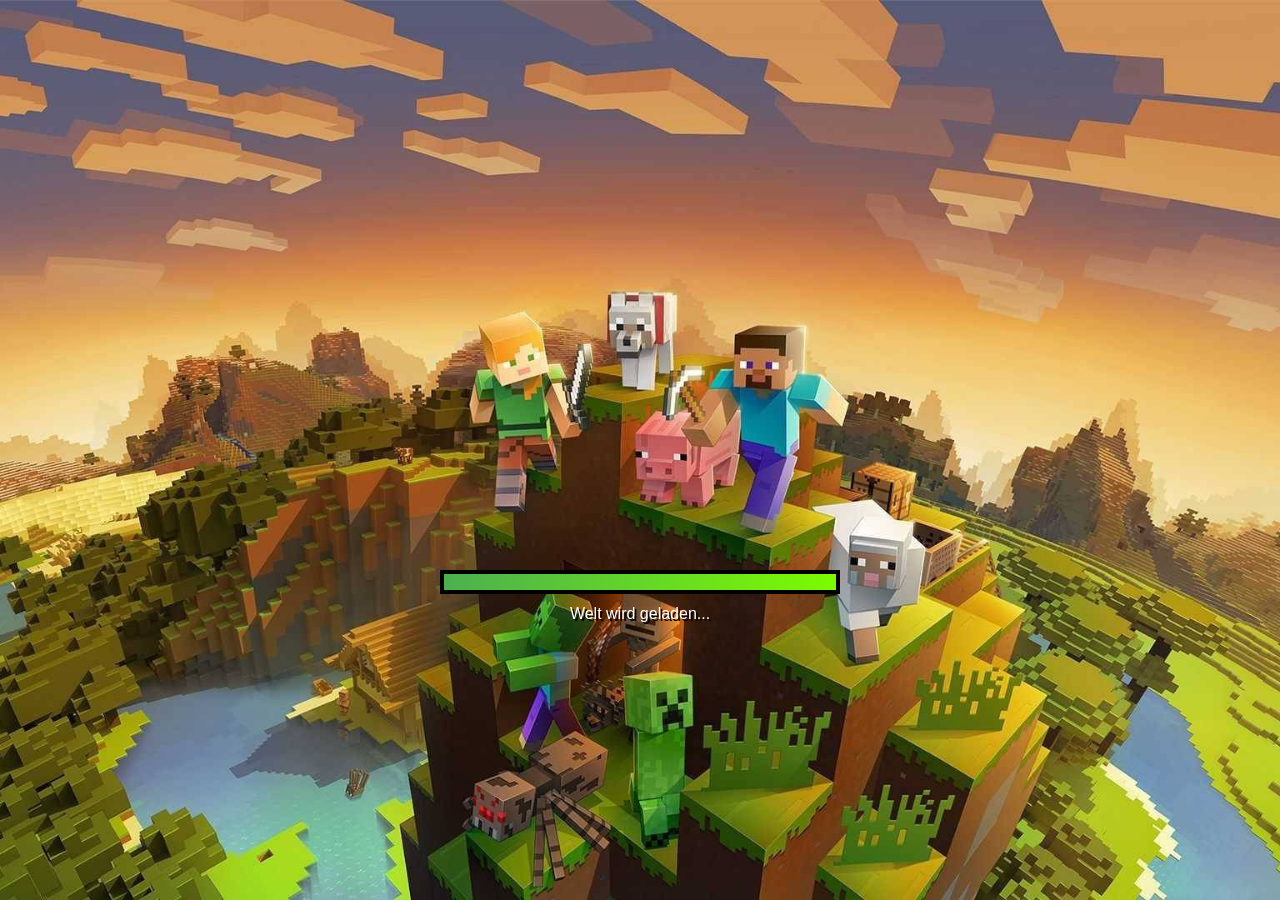
<file: index.html>
<!DOCTYPE html>
<html lang="de">
<head>
    <meta charset="UTF-8">
    <title>MergeCraft</title>

    <link rel="icon" type="image/png" href="images/favicon.png">

    <style>
        * {
            margin: 0;
            padding: 0;
            box-sizing: border-box;
        }

        html, body {
            width: 100%;
            height: 100%;
            overflow: hidden; /* Seite fixieren */
            font-family: Arial, sans-serif;
        }

        body {
            /* HINTERGRUNDBILD HIER EINFÜGEN */
            background-image: url("images/Hintergrund.png");
            background-size: cover;
            background-position: center;
            background-repeat: no-repeat;
        }

        .game-container {
            position: absolute;
            top: 50%;
            left: 50%;
            transform: translate(-50%, -50%);
            width: 900px;
            height: 500px;
            image-rendering: pixelated;
        }

        /* LADEBALKEN */
        .loading-container {
            position: absolute;
            top: calc(50% + 120px);
            left: 50%;
            transform: translateX(-50%);
            width: 400px;
            height: 24px;
            background: #2b2b2b;
            border: 4px solid #000;
        }

        .loading-bar {
            height: 100%;
            width: 0%;
            background: linear-gradient(to right, #4CAF50, #7CFC00);
            animation: fakeLoad 5s linear forwards; /* WICHTIG: forwards */
        }

        @keyframes fakeLoad {
            from { width: 0%; }
            to { width: 100%; }
        }

        .loading-text {
            position: absolute;
            top: calc(50% + 155px);
            left: 50%;
            transform: translateX(-50%);
            color: white;
            font-size: 16px;
            text-shadow: 2px 2px 0 #000;
        }
    </style>
</head>

<body>

    <div class="game-container">
        <!-- Hier kommt später dein Spiel rein -->
    </div>

    <div class="loading-container">
        <div class="loading-bar" id="loadingBar"></div>
    </div>

    <div class="loading-text">
        Welt wird geladen...
    </div>

    <script>
        // Weiterleitung nach Abschluss des Ladebalkens
        const loadTime = 5000; // muss zur Animation passen (5s)

        setTimeout(() => {
            window.location.href = "game.html";
        }, loadTime);
    </script>

</body>
</html>
</file>
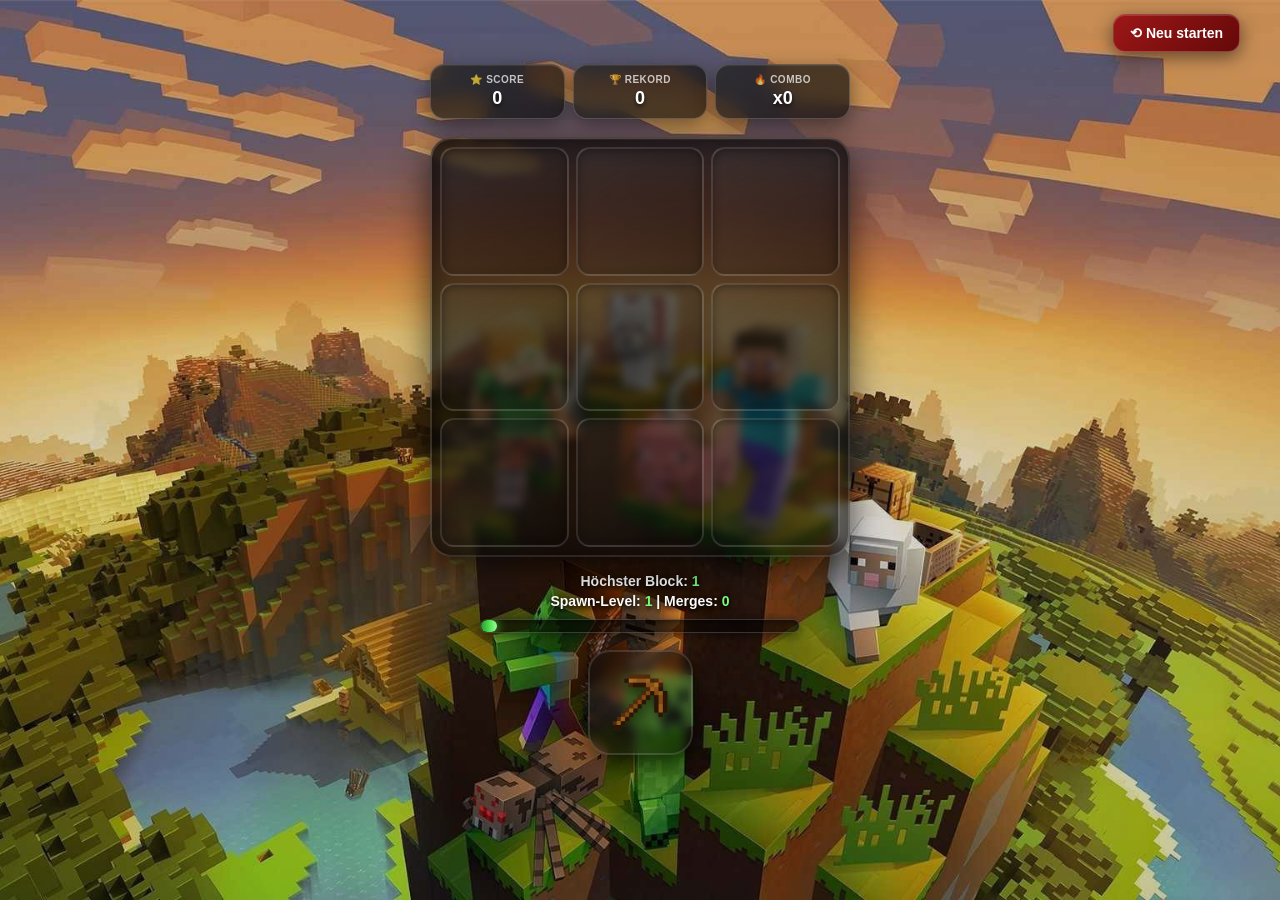
<file: game.html>
<!DOCTYPE html>
<html lang="de">
<head>
<meta charset="UTF-8">
<meta name="viewport" content="width=device-width, initial-scale=1.0, maximum-scale=1.0, user-scalable=no">

<title>MergeCraft</title>

<link rel="icon" type="image/png" href="images/favicon.png">

<link rel="stylesheet" href="css/style.css">

</head>


<body>


<!-- =========================================================
     HUD
========================================================= -->

<div id="hud">

    <div class="hudBox">
        <span class="hudTitle">⭐ SCORE</span>
        <span id="scoreDisplay" class="hudValue">0</span>
    </div>

    <div class="hudBox">
        <span class="hudTitle">🏆 REKORD</span>
        <span id="bestDisplay" class="hudValue">0</span>
    </div>

    <div class="hudBox">
        <span class="hudTitle">🔥 COMBO</span>
        <span id="comboDisplay" class="hudValue">x0</span>
    </div>

</div>


<button id="resetGame">⟲ Neu starten</button>


<!-- =========================================================
     SPIEL
========================================================= -->

<div id="game">

    <div class="cell"></div>
    <div class="cell"></div>
    <div class="cell"></div>

    <div class="cell"></div>
    <div class="cell"></div>
    <div class="cell"></div>

    <div class="cell"></div>
    <div class="cell"></div>
    <div class="cell"></div>

</div>


<!-- =========================================================
     LEVEL
========================================================= -->

<div id="levelDisplay">
    Höchster Block: <b>1</b><br>
    Spawn-Level: <b>1</b> |
    Merges: <b>0</b>
</div>

<div id="progressContainer">
    <div id="progressBar"></div>
</div>


<!-- =========================================================
     SPITZHACKE
========================================================= -->

<div id="pickaxeWrapper">
    <img id="pickaxe" src="images/Spitzhacke.png" alt="Spitzhacke">
</div>


<div id="floatingText"></div>


<!-- =========================================================
     ENDE POPUP
========================================================= -->

<div id="popup" class="overlay">

    <div class="popupBox">

        <div class="popupTitle">
            🎉 BEDROCK ERREICHT! 🎉
        </div>

        <div class="popupInfo">

            Du hast das maximale Level erreicht!<br><br>

            ⭐ Score:
            <b id="finalScore">0</b><br>

            🏆 Rekord:
            <b id="finalBest">0</b>

        </div>

        <button id="restartButton" class="popupButton greenButton">
            Neu starten
        </button>

    </div>

</div>


<!-- =========================================================
     GAME OVER
========================================================= -->

<div id="gameOver" class="overlay">

    <div class="popupBox">

        <div class="popupTitle">
            💀 Keine Züge mehr!
        </div>

        <div class="popupInfo">

            Dein Spielfeld ist voll.<br><br>

            ⭐ Score:
            <b id="gameOverScore">0</b><br>

            🏆 Rekord:
            <b id="gameOverBest">0</b>

        </div>

        <button id="gameOverRestart" class="popupButton greenButton">
            Neu starten
        </button>

    </div>

</div>


<!-- =========================================================
     RESET BESTÄTIGUNG
========================================================= -->

<div id="confirmReset" class="overlay">

    <div class="popupBox">

        <div class="popupTitle">
            ⚠️ Wirklich neu starten?
        </div>

        <div class="popupInfo">
            Dein aktueller Spielstand geht verloren.
        </div>

        <div class="confirmButtons">

            <button id="confirmYes"
                    class="popupButton redButton">
                Ja
            </button>

            <button id="confirmNo"
                    class="popupButton greenButton">
                Nein
            </button>

        </div>

    </div>

</div>

<script src="js/script.js"></script>

</body>
</html>
</file>
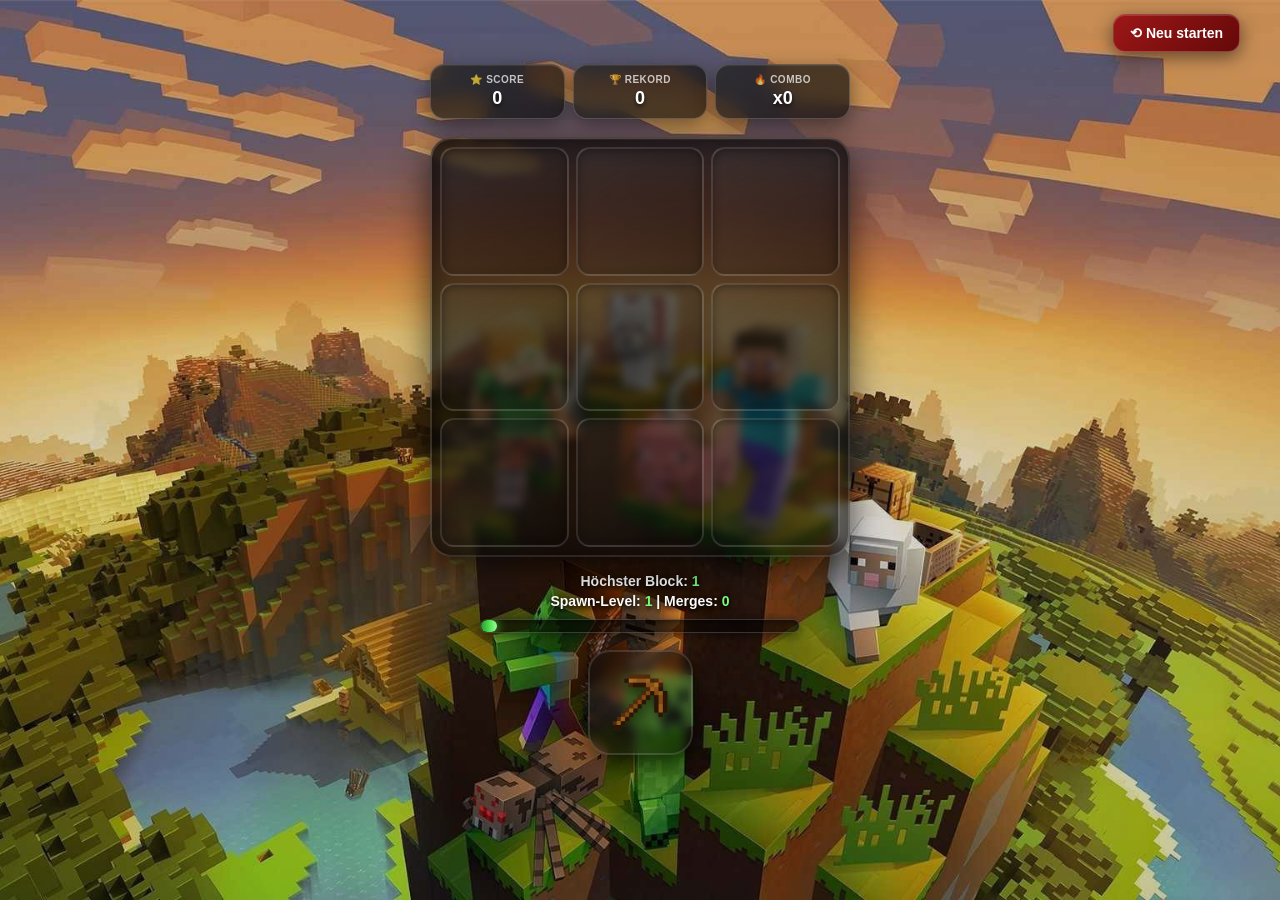
<file: minecraft.html>
<!DOCTYPE html>
<html lang="de">
<head>
<meta charset="UTF-8">
<meta name="viewport" content="width=device-width, initial-scale=1.0, maximum-scale=1.0, user-scalable=no">

<title>MergeCraft</title>

<link rel="icon" type="image/png" href="images/favicon.png">

<style>

/* =========================================================
   RESET / BASIS
========================================================= */

* {
    box-sizing: border-box;
    -webkit-tap-highlight-color: transparent;
}

html,
body {
    width: 100%;
    height: 100%;
    margin: 0;
    padding: 0;
}

body {
    overflow: hidden;
    background:
        linear-gradient(
            rgba(0, 0, 0, .05),
            rgba(0, 0, 0, .20)
        ),
        url("images/Hintergrund.png") center center / cover no-repeat fixed;

    user-select: none;
    -webkit-user-select: none;
    touch-action: none;

    font-family:
        Arial,
        Helvetica,
        sans-serif;

    color: white;

    padding: 50px 20px;
}


/* =========================================================
   HAUPT-LAYOUT
========================================================= */

body {
    display: flex;
    flex-direction: column;
    align-items: center;
}


/* =========================================================
   HUD
========================================================= */

#hud {
    width: min(94vw, 420px);

    margin: 14px auto 0;

    display: grid;
    grid-template-columns: repeat(3, 1fr);

    gap: 8px;

    position: relative;
    z-index: 10;
}

.hudBox {
    min-width: 0;

    padding: 9px 5px;

    text-align: center;

    background:
        linear-gradient(
            145deg,
            rgba(35, 35, 35, .78),
            rgba(0, 0, 0, .62)
        );

    border: 1px solid rgba(255,255,255,.18);

    border-radius: 14px;

    box-shadow:
        0 6px 20px rgba(0,0,0,.45),
        inset 0 1px 0 rgba(255,255,255,.08);

    backdrop-filter: blur(8px);
    -webkit-backdrop-filter: blur(8px);
}

.hudTitle {
    display: block;

    margin-bottom: 3px;

    font-size: 10px;
    font-weight: bold;

    letter-spacing: .5px;

    opacity: .72;
}

.hudValue {
    display: block;

    font-size: 18px;
    font-weight: 900;

    color: #fff;

    text-shadow:
        0 2px 5px #000,
        0 0 10px rgba(255,255,255,.15);
}


/* =========================================================
   RESET BUTTON
========================================================= */

#resetGame {
    position: fixed;

    top: 14px;
    right: max(14px, calc(50% - 600px));

    padding: 10px 16px;

    color: white;

    background:
        linear-gradient(
            135deg,
            #9d1717,
            #650909
        );

    border: 1px solid rgba(255,255,255,.2);
    border-radius: 12px;

    font-size: 14px;
    font-weight: bold;

    cursor: pointer;

    box-shadow:
        0 5px 18px rgba(0,0,0,.5),
        inset 0 1px 0 rgba(255,255,255,.15);

    transition:
        transform .15s ease,
        filter .15s ease;

    z-index: 1000;
}

#resetGame:hover {
    transform: translateY(-2px);
    filter: brightness(1.15);
}

#resetGame:active {
    transform: scale(.95);
}


/* =========================================================
   SPIELFELD
========================================================= */

#game {
    /*
       Das Spielfeld bekommt eine feste maximale Breite,
       bleibt aber immer exakt zentriert.
    */

    width: min(94vw, 420px);
    aspect-ratio: 1 / 1;

    margin: 18px auto 10px;

    padding: 8px;

    display: grid;

    grid-template-columns: repeat(3, 1fr);
    grid-template-rows: repeat(3, 1fr);

    gap: 7px;

    /*
       Dunkler Rahmen um das komplette Spielfeld
    */

    background:
        linear-gradient(
            145deg,
            rgba(0,0,0,.68),
            rgba(15,15,15,.5)
        );

    border: 2px solid rgba(255,255,255,.12);
    border-radius: 22px;

    box-shadow:
        0 12px 35px rgba(0,0,0,.65),
        inset 0 0 25px rgba(0,0,0,.45),
        inset 0 1px 0 rgba(255,255,255,.08);

    backdrop-filter: blur(5px);
    -webkit-backdrop-filter: blur(5px);

    position: relative;
}


/* =========================================================
   ZELLEN
========================================================= */

.cell {
    width: 100%;
    height: 100%;

    position: relative;

    background:
        linear-gradient(
            145deg,
            rgba(255,255,255,.055),
            rgba(0,0,0,.25)
        );

    border: 2px solid rgba(255,255,255,.12);

    border-radius: 14px;

    box-shadow:
        inset 0 2px 8px rgba(0,0,0,.35),
        inset 0 -2px 5px rgba(255,255,255,.025);

    transition:
        border-color .15s ease,
        box-shadow .15s ease,
        background .15s ease,
        transform .15s ease;
}


/* =========================================================
   DROP TARGET
========================================================= */

.cell.drop-target {
    border-color: #55ff55;

    background:
        linear-gradient(
            145deg,
            rgba(80,255,80,.18),
            rgba(30,160,30,.12)
        );

    box-shadow:
        0 0 18px rgba(80,255,80,.75),
        inset 0 0 18px rgba(80,255,80,.18);
}


/* =========================================================
   MERGE TARGET
========================================================= */

.cell.merge-target {
    border-color: #ffd700;

    background:
        linear-gradient(
            145deg,
            rgba(255,215,0,.2),
            rgba(180,120,0,.12)
        );

    box-shadow:
        0 0 22px rgba(255,215,0,.85),
        inset 0 0 18px rgba(255,215,0,.2);

    transform: scale(.98);
}


/* =========================================================
   BLÖCKE
========================================================= */

.block {
    position: absolute;

    width: 88%;
    height: 88%;

    left: 6%;
    top: 6%;

    border-radius: 11px;

    background-size: cover;
    background-position: center;

    cursor: grab;

    box-shadow:
        inset 0 0 10px rgba(255,255,255,.16),
        inset 0 -5px 10px rgba(0,0,0,.18),
        0 5px 12px rgba(0,0,0,.4);

    transition:
        filter .15s ease,
        transform .15s ease,
        box-shadow .15s ease;
}

.block:hover {
    filter: brightness(1.1);

    box-shadow:
        inset 0 0 10px rgba(255,255,255,.2),
        0 6px 15px rgba(0,0,0,.5);
}

.block:active {
    cursor: grabbing;
}


/* =========================================================
   MERGE ANIMATION
========================================================= */

.merge-animation {
    animation:
        mergePop .4s cubic-bezier(.2,1.5,.4,1);
}

@keyframes mergePop {

    0% {
        transform: scale(.45);
        filter: brightness(2.5);
    }

    45% {
        transform: scale(1.2);
        filter: brightness(1.7);
    }

    75% {
        transform: scale(.96);
    }

    100% {
        transform: scale(1);
        filter: brightness(1);
    }
}


/* =========================================================
   LEVEL DISPLAY
========================================================= */

#levelDisplay {
    width: min(94vw, 420px);

    margin: 4px auto 0;

    text-align: center;

    color: white;

    font-size: 14px;
    font-weight: bold;

    line-height: 1.45;

    text-shadow:
        0 2px 5px #000,
        0 0 10px rgba(0,0,0,.8);
}

#levelDisplay b {
    color: #7dff7d;
}


/* =========================================================
   PROGRESS BAR
========================================================= */

#progressContainer {
    width: min(78vw, 320px);
    height: 14px;

    margin: 7px auto;

    overflow: hidden;

    background:
        rgba(0,0,0,.6);

    border: 1px solid rgba(255,255,255,.18);

    border-radius: 999px;

    box-shadow:
        0 3px 12px rgba(0,0,0,.55),
        inset 0 2px 5px rgba(0,0,0,.4);
}

#progressBar {
    width: 5%;
    height: 100%;

    border-radius: inherit;

    background:
        linear-gradient(
            90deg,
            #249d35,
            #4edc4e,
            #9aff9a
        );

    box-shadow:
        0 0 12px rgba(85,255,85,.8);

    transition:
        width .35s cubic-bezier(.2,.8,.2,1);
}


/* =========================================================
   SPITZHACKE
========================================================= */

#pickaxeWrapper {
    width: 105px;
    height: 105px;

    margin: 8px auto 0;

    display: flex;
    align-items: center;
    justify-content: center;

    background:
        radial-gradient(
            circle,
            rgba(255,255,255,.07),
            rgba(0,0,0,.55)
        );

    border: 2px solid rgba(255,255,255,.14);

    border-radius: 22px;

    box-shadow:
        0 8px 25px rgba(0,0,0,.6),
        inset 0 0 20px rgba(255,255,255,.035);

    backdrop-filter: blur(5px);
    -webkit-backdrop-filter: blur(5px);

    z-index: 20;
}

#pickaxe {
    width: 78px;

    cursor: pointer;

    filter:
        drop-shadow(0 5px 6px rgba(0,0,0,.5));

    transition:
        transform .15s ease,
        filter .15s ease;
}

#pickaxe:hover {
    transform: scale(1.08);

    filter:
        drop-shadow(0 5px 8px rgba(0,0,0,.65))
        brightness(1.1);
}

#pickaxe:active {
    transform: scale(.94);
}


/* =========================================================
   PICKAXE HIT
========================================================= */

#pickaxe.hit {
    animation: pickaxeHit .25s ease;
}

@keyframes pickaxeHit {

    0% {
        transform: rotate(0) scale(1);
    }

    35% {
        transform: rotate(-28deg) scale(1.16);
    }

    70% {
        transform: rotate(12deg) scale(1.05);
    }

    100% {
        transform: rotate(0) scale(1);
    }
}


/* =========================================================
   FLOATING TEXT
========================================================= */

#floatingText {
    position: fixed;

    left: 50%;
    top: 42%;

    transform:
        translate(-50%, -50%);

    pointer-events: none;

    font-size: clamp(22px, 7vw, 32px);
    font-weight: 900;

    color: white;

    text-align: center;

    white-space: nowrap;

    text-shadow:
        0 2px 4px #000,
        0 0 12px #000,
        0 0 22px rgba(255,255,255,.2);

    opacity: 0;

    z-index: 5000;
}

#floatingText.show {
    animation:
        floatingText .8s ease forwards;
}

@keyframes floatingText {

    0% {
        opacity: 0;

        transform:
            translate(-50%, -30%)
            scale(.7);
    }

    20% {
        opacity: 1;
    }

    100% {
        opacity: 0;

        transform:
            translate(-50%, -100%)
            scale(1.15);
    }
}


/* =========================================================
   POPUPS / OVERLAYS
========================================================= */

.overlay {
    position: fixed;

    inset: 0;

    display: none;

    align-items: center;
    justify-content: center;

    padding: 20px;

    background:
        rgba(0,0,0,.65);

    backdrop-filter: blur(12px);
    -webkit-backdrop-filter: blur(12px);

    z-index: 999999;
}

.popupBox {
    width: min(92vw, 440px);

    padding: 34px 25px;

    background:
        linear-gradient(
            145deg,
            rgba(40,40,40,.94),
            rgba(15,15,15,.92)
        );

    border: 1px solid rgba(255,255,255,.14);

    border-radius: 25px;

    text-align: center;

    color: white;

    box-shadow:
        0 20px 60px rgba(0,0,0,.8),
        inset 0 1px 0 rgba(255,255,255,.08);

    animation:
        popupIn .4s cubic-bezier(.14,.83,.39,1.19);
}

@keyframes popupIn {

    from {
        opacity: 0;
        transform: scale(.75);
    }

    to {
        opacity: 1;
        transform: scale(1);
    }
}

.popupTitle {
    margin-bottom: 15px;

    font-size: clamp(24px, 7vw, 32px);
    font-weight: 900;

    text-shadow:
        0 3px 8px #000;
}

.popupInfo {
    margin-bottom: 25px;

    font-size: 17px;

    line-height: 1.7;
}

.popupButton {
    min-width: 130px;

    padding: 13px 25px;

    border: 1px solid rgba(255,255,255,.15);
    border-radius: 14px;

    color: white;

    font-size: 18px;
    font-weight: bold;

    cursor: pointer;

    box-shadow:
        0 6px 18px rgba(0,0,0,.5),
        inset 0 1px 0 rgba(255,255,255,.12);

    transition:
        transform .15s ease,
        filter .15s ease;
}

.popupButton:hover {
    transform: translateY(-2px);
    filter: brightness(1.1);
}

.popupButton:active {
    transform: scale(.96);
}

.greenButton {
    background:
        linear-gradient(
            135deg,
            #4caf50,
            #247d2a
        );
}

.redButton {
    background:
        linear-gradient(
            135deg,
            #b22222,
            #760d0d
        );
}

.confirmButtons {
    display: flex;

    justify-content: center;

    gap: 12px;
}


/* =========================================================
   TABLET
========================================================= */

@media (min-width: 601px) {

    #game {
        width: 420px;
    }

    #pickaxeWrapper {
        margin-top: 10px;
    }
}


/* =========================================================
   HANDY
========================================================= */

@media (max-width: 600px) {

    body {
        /*
           Verhindert, dass durch Browser-UI
           unnötig Platz verloren geht.
        */

        min-height: 100dvh;
        height: 100dvh;
    }


    /* -------------------------
       HUD
    ------------------------- */

    #hud {
        width: min(92vw, 360px);

        margin-top: 12px;

        gap: 5px;
    }

    .hudBox {
        padding: 6px 3px;

        border-radius: 11px;
    }

    .hudTitle {
        font-size: 8px;
        letter-spacing: .2px;
    }

    .hudValue {
        font-size: 14px;
    }

    /* =========================================================
   	RESET BUTTON
    ========================================================= */

    #resetGame {

	font-size: 12px;
    }



    /* -------------------------
       SPIELFELD
    ------------------------- */

    #game {
        /*
           Das ist der wichtigste Teil:

           Das Spielfeld passt sich automatisch
           an die Bildschirmbreite an.
        */

        width: min(92vw, 360px);
        height: min(92vw, 360px);

        margin:
            clamp(8px, 2.5vh, 16px)
            auto
            7px;

        padding: 6px;

        gap: 5px;

        border-radius: 18px;
    }

    .cell {
        border-radius: 11px;

        border-width: 1.5px;
    }

    .block {
        width: 88%;
        height: 88%;

        left: 6%;
        top: 6%;

        border-radius: 9px;
    }


    /* -------------------------
       LEVEL
    ------------------------- */

    #levelDisplay {
        width: 92vw;

        margin-top: 2px;

        font-size: 11px;

        line-height: 1.35;
    }


    /* -------------------------
       PROGRESS
    ------------------------- */

    #progressContainer {
        width: min(75vw, 280px);

        height: 11px;

        margin: 5px auto;
    }


    /* -------------------------
       POPUPS
    ------------------------- */

    .overlay {
        padding: 15px;
    }

    .popupBox {
        width: 92vw;

        padding: 27px 18px;

        border-radius: 21px;
    }

    .popupTitle {
        font-size: 24px;

        line-height: 1.2;
    }

    .popupInfo {
        font-size: 15px;

        line-height: 1.6;
    }

    .popupButton {
        min-width: 110px;

        padding: 11px 18px;

        font-size: 16px;
    }
}

/* =========================================================
   EXTRA BREITE HANDYS
========================================================= */

@media (min-width: 390px) and (max-width: 600px) {

    #game {
        width: min(90vw, 370px);
        height: min(90vw, 370px);
    }

    #hud {
        width: min(90vw, 370px);
    }
}


/* =========================================================
   TOUCH-GERÄTE
========================================================= */

@media (hover: none) {

    .block:hover {
        filter: none;
    }

    #pickaxe:hover {
        transform: none;
    }

    .popupButton:hover {
        transform: none;
    }

    #resetGame:hover {
        transform: translateX(-50%);
    }
}

</style>
</head>


<body>


<!-- =========================================================
     HUD
========================================================= -->

<div id="hud">

    <div class="hudBox">
        <span class="hudTitle">⭐ SCORE</span>
        <span id="scoreDisplay" class="hudValue">0</span>
    </div>

    <div class="hudBox">
        <span class="hudTitle">🏆 REKORD</span>
        <span id="bestDisplay" class="hudValue">0</span>
    </div>

    <div class="hudBox">
        <span class="hudTitle">🔥 COMBO</span>
        <span id="comboDisplay" class="hudValue">x0</span>
    </div>

</div>


<button id="resetGame">⟲ Neu starten</button>


<!-- =========================================================
     SPIEL
========================================================= -->

<div id="game">

    <div class="cell"></div>
    <div class="cell"></div>
    <div class="cell"></div>

    <div class="cell"></div>
    <div class="cell"></div>
    <div class="cell"></div>

    <div class="cell"></div>
    <div class="cell"></div>
    <div class="cell"></div>

</div>


<!-- =========================================================
     LEVEL
========================================================= -->

<div id="levelDisplay">
    Höchster Block: <b>1</b><br>
    Spawn-Level: <b>1</b> |
    Merges: <b>0</b>
</div>

<div id="progressContainer">
    <div id="progressBar"></div>
</div>


<!-- =========================================================
     SPITZHACKE
========================================================= -->

<div id="pickaxeWrapper">
    <img id="pickaxe" src="images/Spitzhacke.png" alt="Spitzhacke">
</div>


<div id="floatingText"></div>


<!-- =========================================================
     ENDE POPUP
========================================================= -->

<div id="popup" class="overlay">

    <div class="popupBox">

        <div class="popupTitle">
            🎉 BEDROCK ERREICHT! 🎉
        </div>

        <div class="popupInfo">

            Du hast das maximale Level erreicht!<br><br>

            ⭐ Score:
            <b id="finalScore">0</b><br>

            🏆 Rekord:
            <b id="finalBest">0</b>

        </div>

        <button id="restartButton" class="popupButton greenButton">
            Neu starten
        </button>

    </div>

</div>


<!-- =========================================================
     GAME OVER
========================================================= -->

<div id="gameOver" class="overlay">

    <div class="popupBox">

        <div class="popupTitle">
            💀 Keine Züge mehr!
        </div>

        <div class="popupInfo">

            Dein Spielfeld ist voll.<br><br>

            ⭐ Score:
            <b id="gameOverScore">0</b><br>

            🏆 Rekord:
            <b id="gameOverBest">0</b>

        </div>

        <button id="gameOverRestart" class="popupButton greenButton">
            Neu starten
        </button>

    </div>

</div>


<!-- =========================================================
     RESET BESTÄTIGUNG
========================================================= -->

<div id="confirmReset" class="overlay">

    <div class="popupBox">

        <div class="popupTitle">
            ⚠️ Wirklich neu starten?
        </div>

        <div class="popupInfo">
            Dein aktueller Spielstand geht verloren.
        </div>

        <div class="confirmButtons">

            <button id="confirmYes"
                    class="popupButton redButton">
                Ja
            </button>

            <button id="confirmNo"
                    class="popupButton greenButton">
                Nein
            </button>

        </div>

    </div>

</div>


<script>

/* =========================================================
   TEXTUREN
========================================================= */

const blockTextures = {

    1: "images/Gras.png",
    2: "images/Holz.png",
    3: "images/Brett.png",
    4: "images/Werkbank.png",
    5: "images/Stein.png",
    6: "images/Bruchstein.png",
    7: "images/Kohle.png",
    8: "images/Ofen.png",
    9: "images/Sand.png",
    10: "images/Glas.png",
    11: "images/Eisenerz.png",
    12: "images/Golderz.png",
    13: "images/Redstoneerz.png",
    14: "images/Diamanterz.png",
    15: "images/Smaragderz.png",
    16: "images/Obsidian.png",
    17: "images/Netherziegel.png",
    18: "images/Glowstone.png",
    19: "images/Endstone.png",
    20: "images/Bedrock.png"

};


// =========================================================
// BILDER VORLADEN
// =========================================================

Object.values(blockTextures).forEach(src => {
    const img = new Image();
    img.src = src;
});

// Hintergrund und Spitzhacke ebenfalls vorladen
[
    "images/Hintergrund.png",
    "images/Spitzhacke.png"
].forEach(src => {
    const img = new Image();
    img.src = src;
});


/* =========================================================
   VARIABLEN
========================================================= */

let countMerge = 0;
let score = 0;
let bestScore = 0;

let combo = 0;
let lastMergeTime = 0;

let dragClone = null;
let originalBlock = null;
let originalCell = null;

let gameEnded = false;


/* =========================================================
   HILFSFUNKTIONEN
========================================================= */

const cells = () =>
    [...document.querySelectorAll(".cell")];

const blocks = () =>
    [...document.querySelectorAll(".block")];

function getMaxLevel() {

    let max = 1;

    blocks().forEach(block => {

        max = Math.max(
            max,
            parseInt(block.dataset.level)
        );

    });

    return max;
}


function calculateSpawnLevel() {

    const max = getMaxLevel();

    if (max < 9)
        return 1;

    return Math.max(1, max - 7);

}


/* =========================================================
   SCORE
========================================================= */

function addScore(level) {

    const now = Date.now();

    if (now - lastMergeTime < 2500) {

        combo++;

    } else {

        combo = 1;

    }

    lastMergeTime = now;

    const comboMultiplier =
        Math.max(1, combo);

    const gained =
        level * 10 * comboMultiplier;

    score += gained;

    if (score > bestScore) {
        bestScore = score;
    }

    updateHUD();

    if (combo >= 2) {

        showFloatingText(
            `🔥 COMBO x${combo}! +${gained}`
        );

    } else {

        showFloatingText(
            `✨ +${gained}`
        );

    }

}


/* =========================================================
   HUD
========================================================= */

function updateHUD() {

    document.getElementById("scoreDisplay")
        .textContent = score;

    document.getElementById("bestDisplay")
        .textContent = bestScore;

    document.getElementById("comboDisplay")
        .textContent = `x${combo}`;

}


/* =========================================================
   LEVEL DISPLAY
========================================================= */

function updateLevelDisplay() {

    const maxLvl = getMaxLevel();

    const spawnLevel =
        calculateSpawnLevel();

    document.getElementById("levelDisplay").innerHTML =

        `Höchster Block: <b>${maxLvl}</b><br>
         Spawn-Level: <b>${spawnLevel}</b> |
         Merges: <b>${countMerge}</b>`;

    const progress =
        Math.min(
            100,
            (maxLvl / 20) * 100
        );

    document.getElementById("progressBar")
        .style.width = progress + "%";

}


/* =========================================================
   SPEICHERN
========================================================= */

function saveGame() {

    const save = {

        cells: cells().map(cell => {

            if (!cell.children.length)
                return null;

            return parseInt(
                cell.children[0].dataset.level
            );

        }),

        countMerge,
        score,
        bestScore

    };

    localStorage.setItem(
        "minecraftMergeSave",
        JSON.stringify(save)
    );

}


/* =========================================================
   LADEN
========================================================= */

function loadGame() {

    const data =
        localStorage.getItem(
            "minecraftMergeSave"
        );

    if (!data) {

        updateHUD();
        updateLevelDisplay();

        return;
    }

    try {

        const save =
            JSON.parse(data);

        countMerge =
            save.countMerge || 0;

        score =
            save.score || 0;

        bestScore =
            save.bestScore || score;

        save.cells?.forEach(
            (level, index) => {

                if (level === null)
                    return;

                createBlock(
                    cells()[index],
                    level
                );

            }
        );

    } catch (error) {

        console.error(
            "Spielstand konnte nicht geladen werden:",
            error
        );

        localStorage.removeItem(
            "minecraftMergeSave"
        );

    }

    updateHUD();
    updateLevelDisplay();

}


/* =========================================================
   BLOCK ERSTELLEN
========================================================= */

function createBlock(cell, level) {

    const block =
        document.createElement("div");

    block.className = "block";

    block.dataset.level =
        level;

    block.style.backgroundImage =
        `url("${blockTextures[level]}")`;

    cell.appendChild(block);

    enableDrag(block);

    return block;

}


/* =========================================================
   SPAWN
========================================================= */

function spawnBlock(level = null) {

    if (gameEnded)
        return;

    const empty =
        cells().filter(
            cell => cell.children.length === 0
        );

    if (empty.length === 0) {

        checkGameOver();

        if (!gameEnded)
            showFloatingText("⚠️ SPIELFELD VOLL!");

        return;
    }


    const cell =
        empty[
            Math.floor(
                Math.random() * empty.length
            )
        ];


    let spawnLevel =
        level ?? calculateSpawnLevel();


    /*
       Seltene bessere Blöcke:
       10 % Chance auf +1 Level
    */

    if (
        level === null &&
        Math.random() < 0.10 &&
        spawnLevel < 20
    ) {

        spawnLevel++;

        showFloatingText(
            "✨ SELTENER BLOCK!"
        );

    }


    createBlock(
        cell,
        spawnLevel
    );


    animatePickaxe();

    updateLevelDisplay();

    saveGame();

    checkGameOver();

}


/* =========================================================
   ALTE BLÖCKE ENTFERNEN
========================================================= */

function raiseBlocksToSpawnLevel() {

    const spawnLevel = calculateSpawnLevel();

    blocks().forEach(block => {

        let level = parseInt(block.dataset.level);

        if (level < spawnLevel) {

            level = spawnLevel;

            block.dataset.level = level;

            block.style.backgroundImage =
                `url("${blockTextures[level]}")`;

            block.classList.add("merge-animation");

            setTimeout(() => {
                block.classList.remove("merge-animation");
            }, 450);
        }

    });
}

/* =========================================================
   MERGE
========================================================= */

function mergeBlocks(
    targetCell,
    level,
    oldBlock
) {

    const newLevel =
        level + 1;


    /*
       Alten Zielblock entfernen.
    */

    targetCell.innerHTML = "";


    const newBlock =
        createBlock(
            targetCell,
            newLevel
        );


    /*
       Alten gezogenen Block entfernen.
    */

    if (
        oldBlock &&
        oldBlock.parentElement
    ) {

        oldBlock.remove();

    }


    countMerge++;


    addScore(newLevel);


    /*
       Merge-Animation
    */

    newBlock.classList.add(
        "merge-animation"
    );

    setTimeout(() => {

        newBlock.classList.remove(
            "merge-animation"
        );

    }, 450);


    raiseBlocksToSpawnLevel();

    updateLevelDisplay();

    saveGame();


    /*
       Ende
    */

    if (newLevel >= 20) {

        setTimeout(
            showEndPopup,
            350
        );

        return;
    }


    checkGameOver();

}


/* =========================================================
   DRAG & DROP
========================================================= */

function enableDrag(block) {

    block.onpointerdown = e => {

        if (gameEnded)
            return;

        e.preventDefault();

        originalBlock = block;

        originalCell =
            block.parentElement;

	dragClone =
            block.cloneNode(true);

	dragClone.style.visibility = "visible";

	originalBlock.style.visibility = "hidden";
        
        dragClone.style.position =
            "fixed";

        dragClone.style.pointerEvents =
            "none";

        dragClone.style.width =
            window.innerWidth <= 600
                ? "80px"
                : "90px";

        dragClone.style.height =
            window.innerWidth <= 600
                ? "80px"
                : "90px";

        dragClone.style.zIndex =
            "999999";

        dragClone.style.opacity =
            ".9";

        dragClone.style.transform =
            "scale(1.08)";

        document.body.appendChild(
            dragClone
        );

        moveClone(e);

        window.onpointermove =
            moveClone;

        window.onpointerup =
            finishDrag;

    };

}


/* =========================================================
   DRAG BEWEGUNG
========================================================= */

function moveClone(e) {

    if (!dragClone)
        return;


    const size =
        window.innerWidth <= 600
            ? 40
            : 45;


    dragClone.style.left =
        (e.clientX - size) + "px";

    dragClone.style.top =
        (e.clientY - size) + "px";


    /*
       Alle alten Markierungen entfernen
    */

    cells().forEach(cell => {

        cell.classList.remove(
            "drop-target",
            "merge-target"
        );

    });


    /*
       Ziel finden
    */

    const target =
        document.elementFromPoint(
            e.clientX,
            e.clientY
        );

    const targetCell =
        target?.closest(".cell");


    if (
        targetCell &&
        targetCell !== originalCell
    ) {

        if (
            targetCell.children.length === 0
        ) {

            targetCell.classList.add(
                "drop-target"
            );

        } else {

            const other =
                targetCell.children[0];

            const otherLevel =
                parseInt(
                    other.dataset.level
                );

            const ownLevel =
                parseInt(
                    originalBlock.dataset.level
                );


            if (
                otherLevel === ownLevel
            ) {

                targetCell.classList.add(
                    "merge-target"
                );

            }

        }

    }

}


/* =========================================================
   DRAG ENDE
========================================================= */

function finishDrag(e) {

    if (!dragClone)
        return;

    const dropTarget =
        document.elementFromPoint(
            e.clientX,
            e.clientY
        );

    const targetCell =
        dropTarget?.closest(".cell");

    const originalLevel =
        parseInt(
            originalBlock.dataset.level
        );

    let successfulMove = false;

    cells().forEach(cell => {
        cell.classList.remove(
            "drop-target",
            "merge-target"
        );
    });


    // ==========================================
    // LEERE ZIELZELLE
    // ==========================================

    if (
        targetCell &&
        targetCell !== originalCell &&
        targetCell.children.length === 0
    ) {

        targetCell.appendChild(
            originalBlock
        );

        originalBlock.style.visibility =
            "visible";

        successfulMove = true;
    }


    // ==========================================
    // MERGE
    // ==========================================

    else if (
        targetCell &&
        targetCell !== originalCell &&
        targetCell.children.length > 0
    ) {

        const other =
            targetCell.children[0];

        const otherLevel =
            parseInt(
                other.dataset.level
            );

        if (otherLevel === originalLevel) {

            mergeBlocks(
                targetCell,
                originalLevel,
                originalBlock
            );

            successfulMove = true;
        }
    }


    // ==========================================
    // NICHT ERFOLGREICH
    // ==========================================

    if (
        !successfulMove &&
        originalBlock
    ) {

        originalBlock.style.visibility =
            "visible";
    }


    // Clone entfernen

    dragClone.remove();

    dragClone = null;

    originalBlock = null;
    originalCell = null;


    updateLevelDisplay();
    saveGame();
}

/* =========================================================
   GAME OVER
========================================================= */

function canMergeExist() {

    const allBlocks = blocks();

    for (let i = 0; i < allBlocks.length; i++) {

        const levelA =
            parseInt(
                allBlocks[i].dataset.level
            );

        for (
            let j = i + 1;
            j < allBlocks.length;
            j++
        ) {

            const levelB =
                parseInt(
                    allBlocks[j].dataset.level
                );

            if (levelA === levelB)
                return true;

        }

    }

    return false;

}


function checkGameOver() {

    if (gameEnded)
        return;


    const empty =
        cells().some(
            cell => cell.children.length === 0
        );


    /*
       Solange eine Zelle frei ist,
       kann weitergespielt werden.
    */

    if (empty)
        return;


    /*
       Wenn noch ein Merge möglich ist,
       ebenfalls kein Game Over.
    */

    if (canMergeExist())
        return;


    gameEnded = true;

    showGameOver();

}


/* =========================================================
   POPUPS
========================================================= */

function showEndPopup() {

    document.getElementById(
        "finalScore"
    ).textContent = score;

    document.getElementById(
        "finalBest"
    ).textContent = bestScore;

    document.getElementById(
        "popup"
    ).style.display = "flex";

}


function showGameOver() {

    document.getElementById(
        "gameOverScore"
    ).textContent = score;

    document.getElementById(
        "gameOverBest"
    ).textContent = bestScore;

    document.getElementById(
        "gameOver"
    ).style.display = "flex";

}


/* =========================================================
   FLOATING TEXT
========================================================= */

function showFloatingText(text) {

    const element =
        document.getElementById(
            "floatingText"
        );

    element.textContent = text;

    element.classList.remove("show");

    /*
       Browser-Reflow erzwingen,
       damit die Animation erneut startet.
    */

    void element.offsetWidth;

    element.classList.add("show");

}


/* =========================================================
   SPITZHACKE ANIMATION
========================================================= */

function animatePickaxe() {

    const pickaxe =
        document.getElementById(
            "pickaxe"
        );

    pickaxe.classList.remove("hit");

    void pickaxe.offsetWidth;

    pickaxe.classList.add("hit");

}


/* =========================================================
   NEUSTART
========================================================= */

function restartGame() {

    localStorage.removeItem(
        "minecraftMergeSave"
    );

    window.location.href =
        "index.html";

}


document.getElementById(
    "restartButton"
).onclick = restartGame;


document.getElementById(
    "gameOverRestart"
).onclick = restartGame;


/* =========================================================
   PICKAXE
========================================================= */

document.getElementById(
    "pickaxe"
).onclick = () => {

    spawnBlock();

};


/* =========================================================
   ENTER
========================================================= */

document.addEventListener(
    "keydown",
    e => {

        if (e.key !== "Enter")
            return;


        const popupVisible =
            document.getElementById(
                "popup"
            ).style.display === "flex";


        const gameOverVisible =
            document.getElementById(
                "gameOver"
            ).style.display === "flex";


        const resetVisible =
            document.getElementById(
                "confirmReset"
            ).style.display === "flex";


        if (popupVisible) {

            restartGame();

            return;

        }


        if (gameOverVisible) {

            restartGame();

            return;

        }


        if (resetVisible)
            return;


        spawnBlock();

    }
);


/* =========================================================
   RESET
========================================================= */

const confirmReset =
    document.getElementById(
        "confirmReset"
    );


document.getElementById(
    "resetGame"
).onclick = () => {

    confirmReset.style.display =
        "flex";

};


document.getElementById(
    "confirmYes"
).onclick = restartGame;


document.getElementById(
    "confirmNo"
).onclick = () => {

    confirmReset.style.display =
        "none";

};


/* =========================================================
   START
========================================================= */

loadGame();

</script>

</body>
</html>
</file>
<file: css/style.css>
/* =========================================================
   RESET / BASIS
========================================================= */

* {
    box-sizing: border-box;
    -webkit-tap-highlight-color: transparent;
}

html,
body {
    width: 100%;
    height: 100%;
    margin: 0;
    padding: 0;
}

body {
    overflow: hidden;
    background:
        linear-gradient(
            rgba(0, 0, 0, .05),
            rgba(0, 0, 0, .20)
        ),
        url("../images/Hintergrund.png") center center / cover no-repeat fixed;

    user-select: none;
    -webkit-user-select: none;
    touch-action: none;

    font-family:
        Arial,
        Helvetica,
        sans-serif;

    color: white;

    padding: 50px 20px;
}


/* =========================================================
   HAUPT-LAYOUT
========================================================= */

body {
    display: flex;
    flex-direction: column;
    align-items: center;
}


/* =========================================================
   HUD
========================================================= */

#hud {
    width: min(94vw, 420px);

    margin: 14px auto 0;

    display: grid;
    grid-template-columns: repeat(3, 1fr);

    gap: 8px;

    position: relative;
    z-index: 10;
}

.hudBox {
    min-width: 0;

    padding: 9px 5px;

    text-align: center;

    background:
        linear-gradient(
            145deg,
            rgba(35, 35, 35, .78),
            rgba(0, 0, 0, .62)
        );

    border: 1px solid rgba(255,255,255,.18);

    border-radius: 14px;

    box-shadow:
        0 6px 20px rgba(0,0,0,.45),
        inset 0 1px 0 rgba(255,255,255,.08);

    backdrop-filter: blur(8px);
    -webkit-backdrop-filter: blur(8px);
}

.hudTitle {
    display: block;

    margin-bottom: 3px;

    font-size: 10px;
    font-weight: bold;

    letter-spacing: .5px;

    opacity: .72;
}

.hudValue {
    display: block;

    font-size: 18px;
    font-weight: 900;

    color: #fff;

    text-shadow:
        0 2px 5px #000,
        0 0 10px rgba(255,255,255,.15);
}


/* =========================================================
   RESET BUTTON
========================================================= */

#resetGame {
    position: fixed;

    top: 14px;
    right: max(14px, calc(50% - 600px));

    padding: 10px 16px;

    color: white;

    background:
        linear-gradient(
            135deg,
            #9d1717,
            #650909
        );

    border: 1px solid rgba(255,255,255,.2);
    border-radius: 12px;

    font-size: 14px;
    font-weight: bold;

    cursor: pointer;

    box-shadow:
        0 5px 18px rgba(0,0,0,.5),
        inset 0 1px 0 rgba(255,255,255,.15);

    transition:
        transform .15s ease,
        filter .15s ease;

    z-index: 1000;
}

#resetGame:hover {
    transform: translateY(-2px);
    filter: brightness(1.15);
}

#resetGame:active {
    transform: scale(.95);
}


/* =========================================================
   SPIELFELD
========================================================= */

#game {
    /*
       Das Spielfeld bekommt eine feste maximale Breite,
       bleibt aber immer exakt zentriert.
    */

    width: min(94vw, 420px);
    aspect-ratio: 1 / 1;

    margin: 18px auto 10px;

    padding: 8px;

    display: grid;

    grid-template-columns: repeat(3, 1fr);
    grid-template-rows: repeat(3, 1fr);

    gap: 7px;

    /*
       Dunkler Rahmen um das komplette Spielfeld
    */

    background:
        linear-gradient(
            145deg,
            rgba(0,0,0,.68),
            rgba(15,15,15,.5)
        );

    border: 2px solid rgba(255,255,255,.12);
    border-radius: 22px;

    box-shadow:
        0 12px 35px rgba(0,0,0,.65),
        inset 0 0 25px rgba(0,0,0,.45),
        inset 0 1px 0 rgba(255,255,255,.08);

    backdrop-filter: blur(5px);
    -webkit-backdrop-filter: blur(5px);

    position: relative;
}


/* =========================================================
   ZELLEN
========================================================= */

.cell {
    width: 100%;
    height: 100%;

    position: relative;

    background:
        linear-gradient(
            145deg,
            rgba(255,255,255,.055),
            rgba(0,0,0,.25)
        );

    border: 2px solid rgba(255,255,255,.12);

    border-radius: 14px;

    box-shadow:
        inset 0 2px 8px rgba(0,0,0,.35),
        inset 0 -2px 5px rgba(255,255,255,.025);

    transition:
        border-color .15s ease,
        box-shadow .15s ease,
        background .15s ease,
        transform .15s ease;
}


/* =========================================================
   DROP TARGET
========================================================= */

.cell.drop-target {
    border-color: #55ff55;

    background:
        linear-gradient(
            145deg,
            rgba(80,255,80,.18),
            rgba(30,160,30,.12)
        );

    box-shadow:
        0 0 18px rgba(80,255,80,.75),
        inset 0 0 18px rgba(80,255,80,.18);
}


/* =========================================================
   MERGE TARGET
========================================================= */

.cell.merge-target {
    border-color: #ffd700;

    background:
        linear-gradient(
            145deg,
            rgba(255,215,0,.2),
            rgba(180,120,0,.12)
        );

    box-shadow:
        0 0 22px rgba(255,215,0,.85),
        inset 0 0 18px rgba(255,215,0,.2);

    transform: scale(.98);
}


/* =========================================================
   BLÖCKE
========================================================= */

.block {
    position: absolute;

    width: 88%;
    height: 88%;

    left: 6%;
    top: 6%;

    border-radius: 11px;

    background-size: cover;
    background-position: center;

    cursor: grab;

    box-shadow:
        inset 0 0 10px rgba(255,255,255,.16),
        inset 0 -5px 10px rgba(0,0,0,.18),
        0 5px 12px rgba(0,0,0,.4);

    transition:
        filter .15s ease,
        transform .15s ease,
        box-shadow .15s ease;
}

.block:hover {
    filter: brightness(1.1);

    box-shadow:
        inset 0 0 10px rgba(255,255,255,.2),
        0 6px 15px rgba(0,0,0,.5);
}

.block:active {
    cursor: grabbing;
}


/* =========================================================
   MERGE ANIMATION
========================================================= */

.merge-animation {
    animation:
        mergePop .4s cubic-bezier(.2,1.5,.4,1);
}

@keyframes mergePop {

    0% {
        transform: scale(.45);
        filter: brightness(2.5);
    }

    45% {
        transform: scale(1.2);
        filter: brightness(1.7);
    }

    75% {
        transform: scale(.96);
    }

    100% {
        transform: scale(1);
        filter: brightness(1);
    }
}


/* =========================================================
   LEVEL DISPLAY
========================================================= */

#levelDisplay {
    width: min(94vw, 420px);

    margin: 4px auto 0;

    text-align: center;

    color: white;

    font-size: 14px;
    font-weight: bold;

    line-height: 1.45;

    text-shadow:
        0 2px 5px #000,
        0 0 10px rgba(0,0,0,.8);
}

#levelDisplay b {
    color: #7dff7d;
}


/* =========================================================
   PROGRESS BAR
========================================================= */

#progressContainer {
    width: min(78vw, 320px);
    height: 14px;

    margin: 7px auto;

    overflow: hidden;

    background:
        rgba(0,0,0,.6);

    border: 1px solid rgba(255,255,255,.18);

    border-radius: 999px;

    box-shadow:
        0 3px 12px rgba(0,0,0,.55),
        inset 0 2px 5px rgba(0,0,0,.4);
}

#progressBar {
    width: 5%;
    height: 100%;

    border-radius: inherit;

    background:
        linear-gradient(
            90deg,
            #249d35,
            #4edc4e,
            #9aff9a
        );

    box-shadow:
        0 0 12px rgba(85,255,85,.8);

    transition:
        width .35s cubic-bezier(.2,.8,.2,1);
}


/* =========================================================
   SPITZHACKE
========================================================= */

#pickaxeWrapper {
    width: 105px;
    height: 105px;

    margin: 8px auto 0;

    display: flex;
    align-items: center;
    justify-content: center;

    background:
        radial-gradient(
            circle,
            rgba(255,255,255,.07),
            rgba(0,0,0,.55)
        );

    border: 2px solid rgba(255,255,255,.14);

    border-radius: 22px;

    box-shadow:
        0 8px 25px rgba(0,0,0,.6),
        inset 0 0 20px rgba(255,255,255,.035);

    backdrop-filter: blur(5px);
    -webkit-backdrop-filter: blur(5px);

    z-index: 20;
}

#pickaxe {
    width: 78px;

    cursor: pointer;

    filter:
        drop-shadow(0 5px 6px rgba(0,0,0,.5));

    transition:
        transform .15s ease,
        filter .15s ease;
}

#pickaxe:hover {
    transform: scale(1.08);

    filter:
        drop-shadow(0 5px 8px rgba(0,0,0,.65))
        brightness(1.1);
}

#pickaxe:active {
    transform: scale(.94);
}


/* =========================================================
   PICKAXE HIT
========================================================= */

#pickaxe.hit {
    animation: pickaxeHit .25s ease;
}

@keyframes pickaxeHit {

    0% {
        transform: rotate(0) scale(1);
    }

    35% {
        transform: rotate(-28deg) scale(1.16);
    }

    70% {
        transform: rotate(12deg) scale(1.05);
    }

    100% {
        transform: rotate(0) scale(1);
    }
}


/* =========================================================
   FLOATING TEXT
========================================================= */

#floatingText {
    position: fixed;

    left: 50%;
    top: 42%;

    transform:
        translate(-50%, -50%);

    pointer-events: none;

    font-size: clamp(22px, 7vw, 32px);
    font-weight: 900;

    color: white;

    text-align: center;

    white-space: nowrap;

    text-shadow:
        0 2px 4px #000,
        0 0 12px #000,
        0 0 22px rgba(255,255,255,.2);

    opacity: 0;

    z-index: 5000;
}

#floatingText.show {
    animation:
        floatingText .8s ease forwards;
}

@keyframes floatingText {

    0% {
        opacity: 0;

        transform:
            translate(-50%, -30%)
            scale(.7);
    }

    20% {
        opacity: 1;
    }

    100% {
        opacity: 0;

        transform:
            translate(-50%, -100%)
            scale(1.15);
    }
}


/* =========================================================
   POPUPS / OVERLAYS
========================================================= */

.overlay {
    position: fixed;

    inset: 0;

    display: none;

    align-items: center;
    justify-content: center;

    padding: 20px;

    background:
        rgba(0,0,0,.65);

    backdrop-filter: blur(12px);
    -webkit-backdrop-filter: blur(12px);

    z-index: 999999;
}

.popupBox {
    width: min(92vw, 440px);

    padding: 34px 25px;

    background:
        linear-gradient(
            145deg,
            rgba(40,40,40,.94),
            rgba(15,15,15,.92)
        );

    border: 1px solid rgba(255,255,255,.14);

    border-radius: 25px;

    text-align: center;

    color: white;

    box-shadow:
        0 20px 60px rgba(0,0,0,.8),
        inset 0 1px 0 rgba(255,255,255,.08);

    animation:
        popupIn .4s cubic-bezier(.14,.83,.39,1.19);
}

@keyframes popupIn {

    from {
        opacity: 0;
        transform: scale(.75);
    }

    to {
        opacity: 1;
        transform: scale(1);
    }
}

.popupTitle {
    margin-bottom: 15px;

    font-size: clamp(24px, 7vw, 32px);
    font-weight: 900;

    text-shadow:
        0 3px 8px #000;
}

.popupInfo {
    margin-bottom: 25px;

    font-size: 17px;

    line-height: 1.7;
}

.popupButton {
    min-width: 130px;

    padding: 13px 25px;

    border: 1px solid rgba(255,255,255,.15);
    border-radius: 14px;

    color: white;

    font-size: 18px;
    font-weight: bold;

    cursor: pointer;

    box-shadow:
        0 6px 18px rgba(0,0,0,.5),
        inset 0 1px 0 rgba(255,255,255,.12);

    transition:
        transform .15s ease,
        filter .15s ease;
}

.popupButton:hover {
    transform: translateY(-2px);
    filter: brightness(1.1);
}

.popupButton:active {
    transform: scale(.96);
}

.greenButton {
    background:
        linear-gradient(
            135deg,
            #4caf50,
            #247d2a
        );
}

.redButton {
    background:
        linear-gradient(
            135deg,
            #b22222,
            #760d0d
        );
}

.confirmButtons {
    display: flex;

    justify-content: center;

    gap: 12px;
}


/* =========================================================
   TABLET
========================================================= */

@media (min-width: 601px) {

    #game {
        width: 420px;
    }

    #pickaxeWrapper {
        margin-top: 10px;
    }
}


/* =========================================================
   HANDY
========================================================= */

@media (max-width: 600px) {

    body {
        /*
           Verhindert, dass durch Browser-UI
           unnötig Platz verloren geht.
        */

        min-height: 100dvh;
        height: 100dvh;
    }


    /* -------------------------
       HUD
    ------------------------- */

    #hud {
        width: min(92vw, 360px);

        margin-top: 12px;

        gap: 5px;
    }

    .hudBox {
        padding: 6px 3px;

        border-radius: 11px;
    }

    .hudTitle {
        font-size: 8px;
        letter-spacing: .2px;
    }

    .hudValue {
        font-size: 14px;
    }

    /* =========================================================
   	RESET BUTTON
    ========================================================= */

    #resetGame {

	font-size: 12px;
    }



    /* -------------------------
       SPIELFELD
    ------------------------- */

    #game {
        /*
           Das ist der wichtigste Teil:

           Das Spielfeld passt sich automatisch
           an die Bildschirmbreite an.
        */

        width: min(92vw, 360px);
        height: min(92vw, 360px);

        margin:
            clamp(8px, 2.5vh, 16px)
            auto
            7px;

        padding: 6px;

        gap: 5px;

        border-radius: 18px;
    }

    .cell {
        border-radius: 11px;

        border-width: 1.5px;
    }

    .block {
        width: 88%;
        height: 88%;

        left: 6%;
        top: 6%;

        border-radius: 9px;
    }


    /* -------------------------
       LEVEL
    ------------------------- */

    #levelDisplay {
        width: 92vw;

        margin-top: 2px;

        font-size: 11px;

        line-height: 1.35;
    }


    /* -------------------------
       PROGRESS
    ------------------------- */

    #progressContainer {
        width: min(75vw, 280px);

        height: 11px;

        margin: 5px auto;
    }


    /* -------------------------
       POPUPS
    ------------------------- */

    .overlay {
        padding: 15px;
    }

    .popupBox {
        width: 92vw;

        padding: 27px 18px;

        border-radius: 21px;
    }

    .popupTitle {
        font-size: 24px;

        line-height: 1.2;
    }

    .popupInfo {
        font-size: 15px;

        line-height: 1.6;
    }

    .popupButton {
        min-width: 110px;

        padding: 11px 18px;

        font-size: 16px;
    }
}

/* =========================================================
   EXTRA BREITE HANDYS
========================================================= */

@media (min-width: 390px) and (max-width: 600px) {

    #game {
        width: min(90vw, 370px);
        height: min(90vw, 370px);
    }

    #hud {
        width: min(90vw, 370px);
    }
}


/* =========================================================
   TOUCH-GERÄTE
========================================================= */

@media (hover: none) {

    .block:hover {
        filter: none;
    }

    #pickaxe:hover {
        transform: none;
    }

    .popupButton:hover {
        transform: none;
    }

    #resetGame:hover {
        transform: translateX(-50%);
    }
}
</file>
